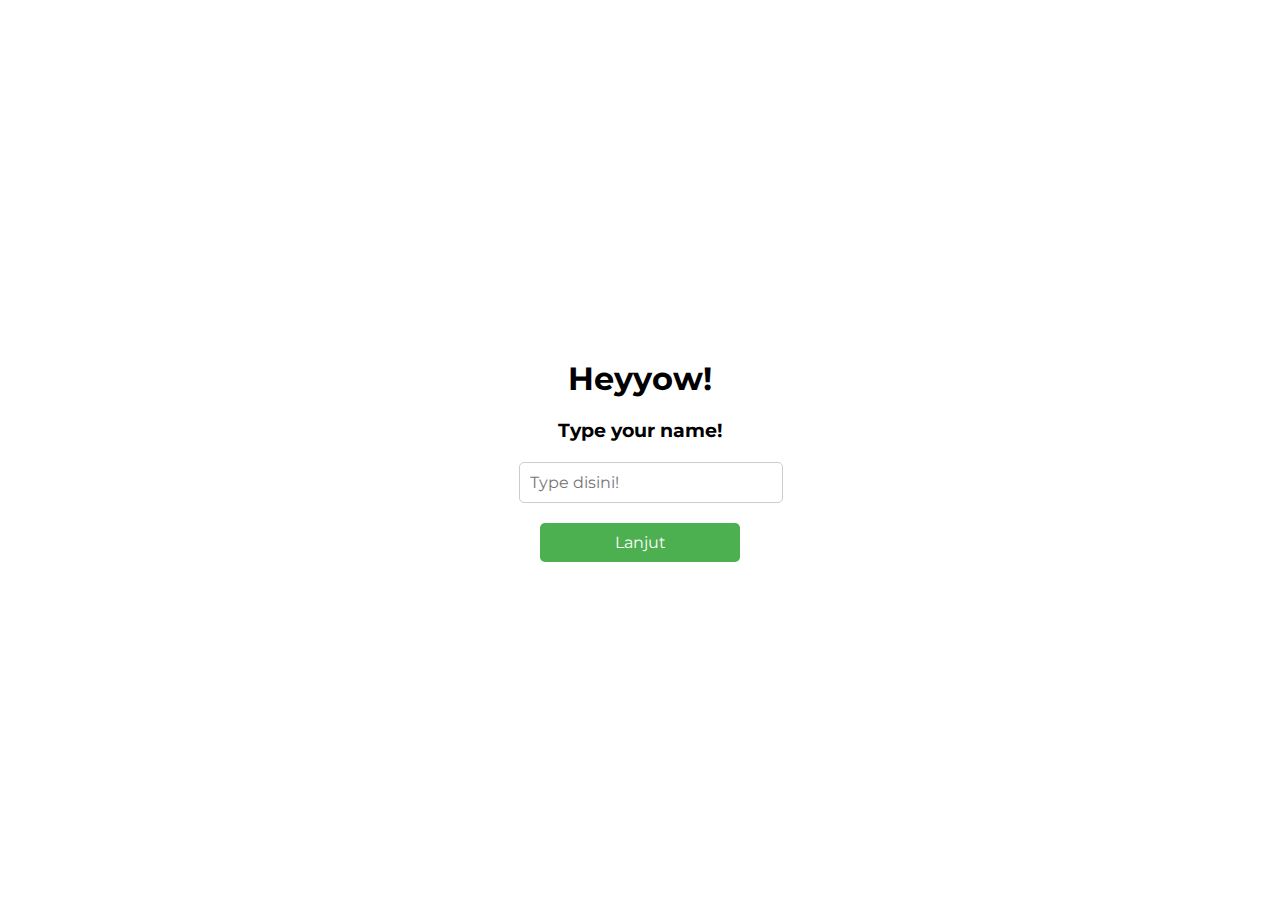
<file: index.html>
<!DOCTYPE html>
<html lang="en">
<head>
    <meta charset="UTF-8">
    <meta name="viewport" content="width=device-width, initial-scale=1.0">
    <title>withLan</title>
    
    <link rel="stylesheet" href="https://fonts.googleapis.com/css2?family=Montserrat:wght@400;700&display=swap">

    <style>
        body {
            font-family: 'Montserrat', sans-serif;
            display: flex;
            justify-content: center;
            align-items: center;
            height: 100vh;
            margin: 0;
            box-sizing: border-box;
        }

        .container {
            text-align: center;
            padding: 20px;
            box-sizing: border-box;
        }

        h1, h6 {
            font-family: 'Montserrat', sans-serif;
        }

        .input-field {
            margin: 20px 0;
        }

        input[type="text"], input[type="password"] {
            padding: 10px;
            width: 100%;
            max-width: 300px;
            font-size: 16px;
            border-radius: 5px;
            border: 1px solid #ccc;
            font-family: 'Montserrat', sans-serif;
        }

        .button-group {
            display: flex;
            flex-wrap: wrap;
            gap: 20px;
            justify-content: center;
        }

        .column {
            display: flex;
            flex-direction: column;
            gap: 20px;
        }

        button {
            padding: 10px 20px;
            font-size: 16px;
            border-radius: 5px;
            border: none;
            background-color: #4CAF50;
            color: white;
            cursor: pointer;
            font-family: 'Montserrat', sans-serif;
            width: 200px;
            text-align: center;
        }

        button:hover {
            background-color: #45a049;
        }

        .small-button {
            padding: 5px 10px;
            font-size: 12px;
            background-color: #4CAF50;
            font-family: 'Montserrat', sans-serif;
        }

        .spaced-buttons {
            display: flex;
            flex-direction: column;
            gap: 20px; /* Jarak antara tombol-tombol */
            align-items: center;
        }

        @media (max-width: 600px) {
            .button-group {
                display: grid;
                grid-template-columns: 1fr 1fr;
                grid-template-rows: auto;
                gap: 20px;
                justify-items: center;
                align-items: center;
                grid-template-areas: 
                    "birthday flowers"
                    "firework sea"
                    "cloud moon";
            }

            .birthday {
                grid-area: birthday;
            }

            .flowers {
                grid-area: flowers;
            }

            .cloud {
                grid-area: cloud;
            }

            .firework {
                grid-area: firework;
            }
            
            .sea {
                grid-area: sea;
            }

            .moon {
                grid-area: moon;
            }

            button {
                width: 100%;
                max-width: none;
            }
            @media (max-width: 600px) {
                .button-grid {
                    grid-template-columns: 1fr;
                    grid-template-rows: auto auto auto auto auto auto;
                    grid-template-areas: 
                        "birthday"
                        "flowers"
                        "cloud"
                        "firework"
                        "sea"
                        "moon";
                }
            }
        }
    </style>
</head>
<body>

<!-- Halaman 1 (Ditampilkan pertama kali) -->
<div id="page1" class="container">
    <h1>Heyyow!</h1>
    <h3>Type your name!</h3>
    <div class="input-field">
        <input type="text" id="nameInput" placeholder="Type disini!">
    </div>
    <button onclick="goToPage2()">Lanjut</button>
</div>

<!-- Halaman 2 -->
<div id="page2" class="container" style="display: none;">
    <h1 id="userNameDisplay"></h1>
    <div class="input-field">
        <input type="password" id="passwordInput" placeholder="Passwordnya dulu!!!">
    </div>
    <div class="button-group">
        <button class="small-button" onclick="goToForgotPassword()">Lupa Password?</button>
        <button onclick="validatePassword()">Lanjut</button>
    </div>
</div>

<!-- Halaman 3 -->
<div id="page3" class="container" style="display: none;">
    <h1>Yoooo, I have something for You!!</h1>
    <h3>Just choose💋</h3>
    <div class="button-group">
        <button class="birthday" onclick="goToBirthdayPage()">Birthday🎂</button>
        <button class="flowers" onclick="goToPageSurprise()">Flowers💐</button>
        <button class="cloud" onclick="goToPageCloud()">Cloud☁️</button>
        <button class="firework" onclick="goToPageFirework()">Firework🎆</button>
        <button class="sea" onclick="goToPageSea()">Sea🌊</button>
        <button class="moon" onclick="goToPageMoon()">Moon🌕</button>
    </div>
</div>

<!-- Halaman 4 (Lupa Password) -->
<div id="forgotPasswordPage" class="container" style="display: none;">
    <h1>Hah???? lupa? gatau kali? minta gih🤭</h1>
    <button onclick="backToPage2()">Kembali</button>
</div>

<!-- Halaman 5 (Ulang Tahun - Masukkan Kata Sandi) -->
<div id="birthdayPage" class="container" style="display: none;">
    <h1>your birthday?</h1>
    <div class="input-field">
        <input type="password" id="birthdayPasswordInput" placeholder="Klo iya, type codenya!">
    </div>
    <div class="spaced-buttons">
        <button onclick="validateBirthdayPassword()">Lanjut</button>
        <button onclick="backToPage3()">Kembali</button>
    </div>
</div>

<script>
    function goToPage2() {
        const name = document.getElementById('nameInput').value;
        if (name) {
            document.getElementById('userNameDisplay').innerText = "Hiii, " + name + "!";
            document.getElementById('page1').style.display = 'none';
            document.getElementById('page2').style.display = 'block';
        } else {
            alert('Kamu belum kasih tau namamu, kasih tau dulu, baru bisa lanjut!');
        }
    }

    function validatePassword() {
        const password = document.getElementById('passwordInput').value;
        if (password === '28062005') {
            document.getElementById('page2').style.display = 'none';
            document.getElementById('page3').style.display = 'block';
        } else {
            alert('Passwordnya salah, coba lagi! ');
        }
    }

    function goToForgotPassword() {
        document.getElementById('page2').style.display = 'none';
        document.getElementById('forgotPasswordPage').style.display = 'block';
    }

    function backToPage2() {
        document.getElementById('forgotPasswordPage').style.display = 'none';
        document.getElementById('page2').style.display = 'block';
    }

    function goToBirthdayPage() {
        document.getElementById('page3').style.display = 'none';
        document.getElementById('birthdayPage').style.display = 'block';
    }

    function validateBirthdayPassword() {
        const birthdayPassword = document.getElementById('birthdayPasswordInput').value;
        if (birthdayPassword === '24128523') {
            alert('Yaelah, trus kenapa klo you birthday? peduli apa guweh!');
        } else {
            alert('Codenya salah!!!!');
        }
    }

    function backToPage3() {
        document.getElementById('birthdayPage').style.display = 'none';
        document.getElementById('page3').style.display = 'block';
    }

    function goToPageSurprise() {
        window.location.href = 'flower.html';
    }

    function goToPageCloud() {
        window.location.href = 'index2.html';
    }

    function goToPageFirework() {
        window.location.href = 'index4.html';
    }

    function goToPageSea() {
        window.location.href = 'index5.html';
    }

    function goToPageMoon() {
        window.location.href = 'index3.html';
    }
    
</script>

</body>
</html>
</file>
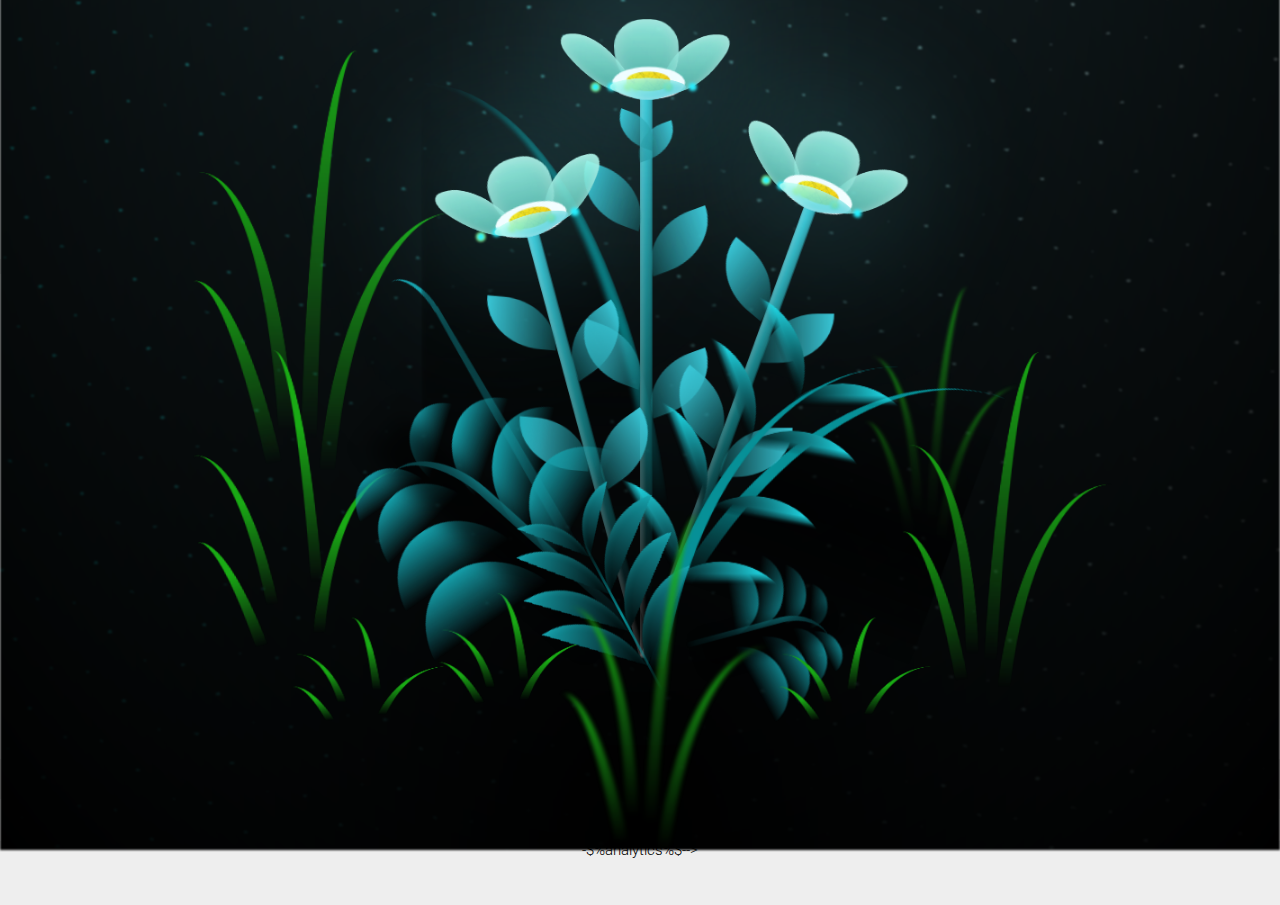
<file: flower.html>
<!DOCTYPE html>
<html lang="en">

<head>
    <meta charset="utf-8">
    <meta name="viewport" content="width=device-width, initial-scale=1">
    <meta name="author" content="CodePel">
    <title>withLan</title>
    <link rel="stylesheet" href="./css/style.css">
    <link rel="stylesheet" href="./css/demo.css">

</head>

<body>
    <header class="cd__intro">
        <h1> Blossoming Flowers </h1>
        <p> Blossoming Flowers at Magical Night </p>
        <div class="cd__action">
            <a href="https://www.codepel.com/vanilla-javascript/javascript-flower-animation" title="Back to download and tutorial page" class="cd__btn back">Back to Tutorial</a>
        </div>
    </header>
    <main class="cd__main">

        <body class="not-loaded">
            <div class="night"></div>
            <div class="flowers">
                <div class="flower flower--1">
                    <div class="flower__leafs flower__leafs--1">
                        <div class="flower__leaf flower__leaf--1"></div>
                        <div class="flower__leaf flower__leaf--2"></div>
                        <div class="flower__leaf flower__leaf--3"></div>
                        <div class="flower__leaf flower__leaf--4"></div>
                        <div class="flower__white-circle"></div>

                        <div class="flower__light flower__light--1"></div>
                        <div class="flower__light flower__light--2"></div>
                        <div class="flower__light flower__light--3"></div>
                        <div class="flower__light flower__light--4"></div>
                        <div class="flower__light flower__light--5"></div>
                        <div class="flower__light flower__light--6"></div>
                        <div class="flower__light flower__light--7"></div>
                        <div class="flower__light flower__light--8"></div>

                    </div>
                    <div class="flower__line">
                        <div class="flower__line__leaf flower__line__leaf--1"></div>
                        <div class="flower__line__leaf flower__line__leaf--2"></div>
                        <div class="flower__line__leaf flower__line__leaf--3"></div>
                        <div class="flower__line__leaf flower__line__leaf--4"></div>
                        <div class="flower__line__leaf flower__line__leaf--5"></div>
                        <div class="flower__line__leaf flower__line__leaf--6"></div>
                    </div>
                </div>

                <div class="flower flower--2">
                    <div class="flower__leafs flower__leafs--2">
                        <div class="flower__leaf flower__leaf--1"></div>
                        <div class="flower__leaf flower__leaf--2"></div>
                        <div class="flower__leaf flower__leaf--3"></div>
                        <div class="flower__leaf flower__leaf--4"></div>
                        <div class="flower__white-circle"></div>

                        <div class="flower__light flower__light--1"></div>
                        <div class="flower__light flower__light--2"></div>
                        <div class="flower__light flower__light--3"></div>
                        <div class="flower__light flower__light--4"></div>
                        <div class="flower__light flower__light--5"></div>
                        <div class="flower__light flower__light--6"></div>
                        <div class="flower__light flower__light--7"></div>
                        <div class="flower__light flower__light--8"></div>

                    </div>
                    <div class="flower__line">
                        <div class="flower__line__leaf flower__line__leaf--1"></div>
                        <div class="flower__line__leaf flower__line__leaf--2"></div>
                        <div class="flower__line__leaf flower__line__leaf--3"></div>
                        <div class="flower__line__leaf flower__line__leaf--4"></div>
                    </div>
                </div>

                <div class="flower flower--3">
                    <div class="flower__leafs flower__leafs--3">
                        <div class="flower__leaf flower__leaf--1"></div>
                        <div class="flower__leaf flower__leaf--2"></div>
                        <div class="flower__leaf flower__leaf--3"></div>
                        <div class="flower__leaf flower__leaf--4"></div>
                        <div class="flower__white-circle"></div>

                        <div class="flower__light flower__light--1"></div>
                        <div class="flower__light flower__light--2"></div>
                        <div class="flower__light flower__light--3"></div>
                        <div class="flower__light flower__light--4"></div>
                        <div class="flower__light flower__light--5"></div>
                        <div class="flower__light flower__light--6"></div>
                        <div class="flower__light flower__light--7"></div>
                        <div class="flower__light flower__light--8"></div>

                    </div>
                    <div class="flower__line">
                        <div class="flower__line__leaf flower__line__leaf--1"></div>
                        <div class="flower__line__leaf flower__line__leaf--2"></div>
                        <div class="flower__line__leaf flower__line__leaf--3"></div>
                        <div class="flower__line__leaf flower__line__leaf--4"></div>
                    </div>
                </div>

                <div class="grow-ans" style="--d:1.2s">
                    <div class="flower__g-long">
                        <div class="flower__g-long__top"></div>
                        <div class="flower__g-long__bottom"></div>
                    </div>
                </div>

                <div class="growing-grass">
                    <div class="flower__grass flower__grass--1">
                        <div class="flower__grass--top"></div>
                        <div class="flower__grass--bottom"></div>
                        <div class="flower__grass__leaf flower__grass__leaf--1"></div>
                        <div class="flower__grass__leaf flower__grass__leaf--2"></div>
                        <div class="flower__grass__leaf flower__grass__leaf--3"></div>
                        <div class="flower__grass__leaf flower__grass__leaf--4"></div>
                        <div class="flower__grass__leaf flower__grass__leaf--5"></div>
                        <div class="flower__grass__leaf flower__grass__leaf--6"></div>
                        <div class="flower__grass__leaf flower__grass__leaf--7"></div>
                        <div class="flower__grass__leaf flower__grass__leaf--8"></div>
                        <div class="flower__grass__overlay"></div>
                    </div>
                </div>

                <div class="growing-grass">
                    <div class="flower__grass flower__grass--2">
                        <div class="flower__grass--top"></div>
                        <div class="flower__grass--bottom"></div>
                        <div class="flower__grass__leaf flower__grass__leaf--1"></div>
                        <div class="flower__grass__leaf flower__grass__leaf--2"></div>
                        <div class="flower__grass__leaf flower__grass__leaf--3"></div>
                        <div class="flower__grass__leaf flower__grass__leaf--4"></div>
                        <div class="flower__grass__leaf flower__grass__leaf--5"></div>
                        <div class="flower__grass__leaf flower__grass__leaf--6"></div>
                        <div class="flower__grass__leaf flower__grass__leaf--7"></div>
                        <div class="flower__grass__leaf flower__grass__leaf--8"></div>
                        <div class="flower__grass__overlay"></div>
                    </div>
                </div>

                <div class="grow-ans" style="--d:2.4s">
                    <div class="flower__g-right flower__g-right--1">
                        <div class="leaf"></div>
                    </div>
                </div>

                <div class="grow-ans" style="--d:2.8s">
                    <div class="flower__g-right flower__g-right--2">
                        <div class="leaf"></div>
                    </div>
                </div>

                <div class="grow-ans" style="--d:2.8s">
                    <div class="flower__g-front">
                        <div class="flower__g-front__leaf-wrapper flower__g-front__leaf-wrapper--1">
                            <div class="flower__g-front__leaf"></div>
                        </div>
                        <div class="flower__g-front__leaf-wrapper flower__g-front__leaf-wrapper--2">
                            <div class="flower__g-front__leaf"></div>
                        </div>
                        <div class="flower__g-front__leaf-wrapper flower__g-front__leaf-wrapper--3">
                            <div class="flower__g-front__leaf"></div>
                        </div>
                        <div class="flower__g-front__leaf-wrapper flower__g-front__leaf-wrapper--4">
                            <div class="flower__g-front__leaf"></div>
                        </div>
                        <div class="flower__g-front__leaf-wrapper flower__g-front__leaf-wrapper--5">
                            <div class="flower__g-front__leaf"></div>
                        </div>
                        <div class="flower__g-front__leaf-wrapper flower__g-front__leaf-wrapper--6">
                            <div class="flower__g-front__leaf"></div>
                        </div>
                        <div class="flower__g-front__leaf-wrapper flower__g-front__leaf-wrapper--7">
                            <div class="flower__g-front__leaf"></div>
                        </div>
                        <div class="flower__g-front__leaf-wrapper flower__g-front__leaf-wrapper--8">
                            <div class="flower__g-front__leaf"></div>
                        </div>
                        <div class="flower__g-front__line"></div>
                    </div>
                </div>

                <div class="grow-ans" style="--d:3.2s">
                    <div class="flower__g-fr">
                        <div class="leaf"></div>
                        <div class="flower__g-fr__leaf flower__g-fr__leaf--1"></div>
                        <div class="flower__g-fr__leaf flower__g-fr__leaf--2"></div>
                        <div class="flower__g-fr__leaf flower__g-fr__leaf--3"></div>
                        <div class="flower__g-fr__leaf flower__g-fr__leaf--4"></div>
                        <div class="flower__g-fr__leaf flower__g-fr__leaf--5"></div>
                        <div class="flower__g-fr__leaf flower__g-fr__leaf--6"></div>
                        <div class="flower__g-fr__leaf flower__g-fr__leaf--7"></div>
                        <div class="flower__g-fr__leaf flower__g-fr__leaf--8"></div>
                    </div>
                </div>

                <div class="long-g long-g--0">
                    <div class="grow-ans" style="--d:3s">
                        <div class="leaf leaf--0"></div>
                    </div>
                    <div class="grow-ans" style="--d:2.2s">
                        <div class="leaf leaf--1"></div>
                    </div>
                    <div class="grow-ans" style="--d:3.4s">
                        <div class="leaf leaf--2"></div>
                    </div>
                    <div class="grow-ans" style="--d:3.6s">
                        <div class="leaf leaf--3"></div>
                    </div>
                </div>

                <div class="long-g long-g--1">
                    <div class="grow-ans" style="--d:3.6s">
                        <div class="leaf leaf--0"></div>
                    </div>
                    <div class="grow-ans" style="--d:3.8s">
                        <div class="leaf leaf--1"></div>
                    </div>
                    <div class="grow-ans" style="--d:4s">
                        <div class="leaf leaf--2"></div>
                    </div>
                    <div class="grow-ans" style="--d:4.2s">
                        <div class="leaf leaf--3"></div>
                    </div>
                </div>

                <div class="long-g long-g--2">
                    <div class="grow-ans" style="--d:4s">
                        <div class="leaf leaf--0"></div>
                    </div>
                    <div class="grow-ans" style="--d:4.2s">
                        <div class="leaf leaf--1"></div>
                    </div>
                    <div class="grow-ans" style="--d:4.4s">
                        <div class="leaf leaf--2"></div>
                    </div>
                    <div class="grow-ans" style="--d:4.6s">
                        <div class="leaf leaf--3"></div>
                    </div>
                </div>

                <div class="long-g long-g--3">
                    <div class="grow-ans" style="--d:4s">
                        <div class="leaf leaf--0"></div>
                    </div>
                    <div class="grow-ans" style="--d:4.2s">
                        <div class="leaf leaf--1"></div>
                    </div>
                    <div class="grow-ans" style="--d:3s">
                        <div class="leaf leaf--2"></div>
                    </div>
                    <div class="grow-ans" style="--d:3.6s">
                        <div class="leaf leaf--3"></div>
                    </div>
                </div>

                <div class="long-g long-g--4">
                    <div class="grow-ans" style="--d:4s">
                        <div class="leaf leaf--0"></div>
                    </div>
                    <div class="grow-ans" style="--d:4.2s">
                        <div class="leaf leaf--1"></div>
                    </div>
                    <div class="grow-ans" style="--d:3s">
                        <div class="leaf leaf--2"></div>
                    </div>
                    <div class="grow-ans" style="--d:3.6s">
                        <div class="leaf leaf--3"></div>
                    </div>
                </div>

                <div class="long-g long-g--5">
                    <div class="grow-ans" style="--d:4s">
                        <div class="leaf leaf--0"></div>
                    </div>
                    <div class="grow-ans" style="--d:4.2s">
                        <div class="leaf leaf--1"></div>
                    </div>
                    <div class="grow-ans" style="--d:3s">
                        <div class="leaf leaf--2"></div>
                    </div>
                    <div class="grow-ans" style="--d:3.6s">
                        <div class="leaf leaf--3"></div>
                    </div>
                </div>

                <div class="long-g long-g--6">
                    <div class="grow-ans" style="--d:4.2s">
                        <div class="leaf leaf--0"></div>
                    </div>
                    <div class="grow-ans" style="--d:4.4s">
                        <div class="leaf leaf--1"></div>
                    </div>
                    <div class="grow-ans" style="--d:4.6s">
                        <div class="leaf leaf--2"></div>
                    </div>
                    <div class="grow-ans" style="--d:4.8s">
                        <div class="leaf leaf--3"></div>
                    </div>
                </div>

                <div class="long-g long-g--7">
                    <div class="grow-ans" style="--d:3s">
                        <div class="leaf leaf--0"></div>
                    </div>
                    <div class="grow-ans" style="--d:3.2s">
                        <div class="leaf leaf--1"></div>
                    </div>
                    <div class="grow-ans" style="--d:3.5s">
                        <div class="leaf leaf--2"></div>
                    </div>
                    <div class="grow-ans" style="--d:3.6s">
                        <div class="leaf leaf--3"></div>
                    </div>
                </div>
            </div>
        </body>
        <!-- END EDMO HTML (Happy Coding!)-->
    </main>
    <footer class="cd__credit">Author: Md Usman Ansari - Distributed By: <a title="Free web design code & scripts" href="https://www.codepel.com?source=demo-page" target="_blank">CodePel</a></footer>

    <!-- Script JS -->
    <script src="./js/script.js"></script>
    <!--$%analytics%$-->
</body>

</html>-$%analytics%$-->
</body>

</html>
</file>
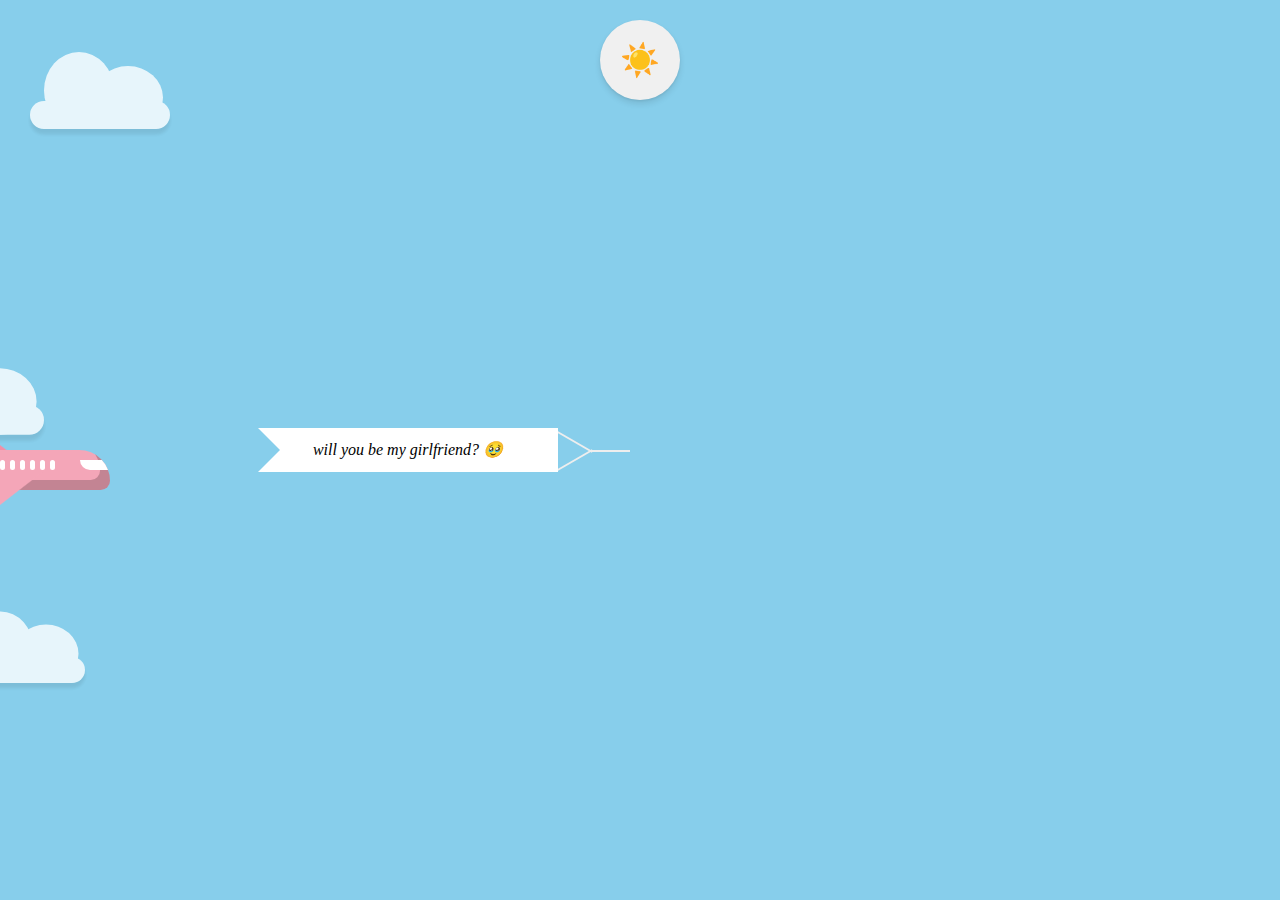
<file: index2.html>
<!DOCTYPE html>
<html lang="en">

<head>
    <meta charset="UTF-8">
    <meta name="viewport" content="width=device-width, initial-scale=1.0">
    <title>withLan</title>
    <link rel="stylesheet" href="./css/style2.css">
</head>

<body>
    <div class="airplaneAnimation">
        <div class="plane">
            <div class="main"></div>
            <div class="wingOne"></div>
            <div class="wingTwo"></div>
        </div>
        <div class="clouds">
            <div class="cloud cloudOne"></div>
            <div class="cloud cloudTwo"></div>
            <div class="cloud cloudThree"></div>
            <div class="cloud cloudFour"></div>
            <div class="cloud cloudFive"></div>
            <div class="cloud cloudSix"></div>
            <div class="cloud cloudSeven"></div>
            <div class="cloud cloudEight"></div>
            <div class="cloud cloudNine"></div>
        </div>
        <div class="banner-container">
            <i class="rope"></i>
            <i class="banner">
         will you be my girlfriend? 🥹
        <i class="triangle"></i>
            </i>
        </div>
    </div>

    <button id="themeToggle" class="theme-toggle">
    <span class="icon sun">☀️</span>
    <span class="icon moon">🌙</span>
  </button>

    <script src="./js/script2.js"></script>
</body>

</html>
</file>
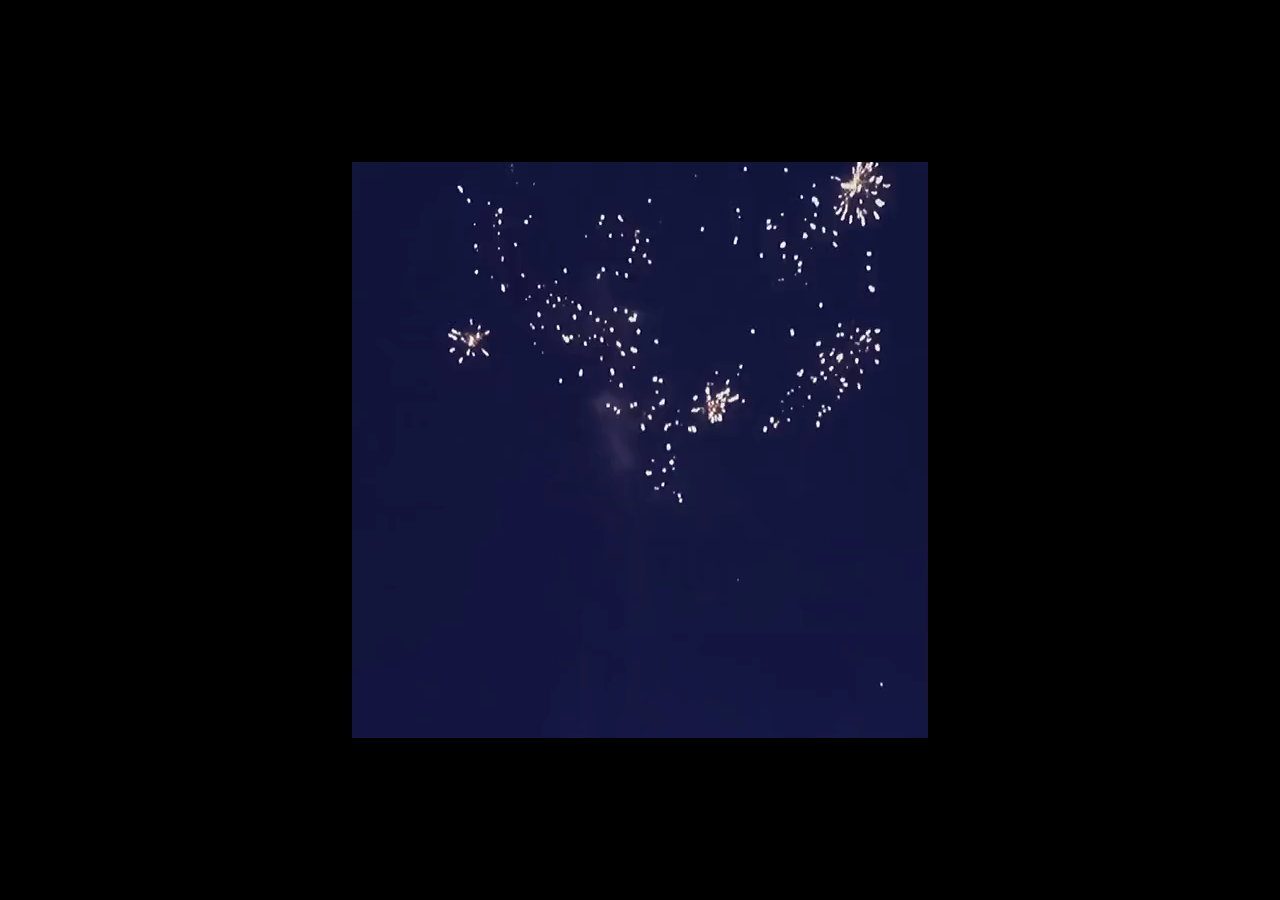
<file: index4.html>
<!DOCTYPE html>
<html lang="id">
<head>
    <meta charset="UTF-8">
    <meta name="viewport" content="width=device-width, initial-scale=1.0">
    <title>withLan</title>
    <style>
        body {
            margin: 0;
            padding: 0;
            background-color: black;
            display: flex;
            justify-content: center;
            align-items: center;
            height: 100vh;
        }
        video {
            max-width: 100%;
            max-height: 100%;
        }
    </style>
</head>
<body>
    <video src="assets/Firework1.mp4" autoplay playsinline loop>
        Browser Anda tidak mendukung tag video.
    </video>
</body>
</html>
</file>
<file: css/style.css>
*,
*::after,
*::before {
  padding: 0;
  margin: 0;
  box-sizing: border-box;
}

:root {
  --dark-color: #000;
}

body {
  display: flex;
  align-items: flex-end;
  justify-content: center;
  min-height: 100vh;
  background-color: var(--dark-color);
  overflow: hidden;
  perspective: 100px;
}

.night {
  position: fixed;
  left: 50%;
  bottom: 50px;
  transform: translateX(-50%);
  width: 100%;
  height: 100%;
  filter: blur(0.1vmin);
  background-image: radial-gradient(ellipse at top, transparent 0%, var(--dark-color)), radial-gradient(ellipse at bottom, var(--dark-color), rgba(145, 233, 255, 0.2)), repeating-linear-gradient(220deg, black 0px, black 19px, transparent 19px, transparent 22px), repeating-linear-gradient(189deg, black 0px, black 19px, transparent 19px, transparent 22px), repeating-linear-gradient(148deg, black 0px, black 19px, transparent 19px, transparent 22px), linear-gradient(90deg, #00fffa, #f0f0f0);
}
.flowers {
  position: relative;
  transform: scale(0.9);
margin-top: 445px;
}

.flower {
  position: absolute;
  bottom: 10vmin;
  transform-origin: bottom center;
  z-index: 10;
  --fl-speed: 0.8s;
}
.flower--1 {
  animation: moving-flower-1 4s linear infinite;
}
.flower--1 .flower__line {
  height: 70vmin;
  animation-delay: 0.3s;
}
.flower--1 .flower__line__leaf--1 {
  animation: blooming-leaf-right var(--fl-speed) 1.6s backwards;
}
.flower--1 .flower__line__leaf--2 {
  animation: blooming-leaf-right var(--fl-speed) 1.4s backwards;
}
.flower--1 .flower__line__leaf--3 {
  animation: blooming-leaf-left var(--fl-speed) 1.2s backwards;
}
.flower--1 .flower__line__leaf--4 {
  animation: blooming-leaf-left var(--fl-speed) 1s backwards;
}
.flower--1 .flower__line__leaf--5 {
  animation: blooming-leaf-right var(--fl-speed) 1.8s backwards;
}
.flower--1 .flower__line__leaf--6 {
  animation: blooming-leaf-left var(--fl-speed) 2s backwards;
}
.flower--2 {
  left: 50%;
  transform: rotate(20deg);
  animation: moving-flower-2 4s linear infinite;
}
.flower--2 .flower__line {
  height: 60vmin;
  animation-delay: 0.6s;
}
.flower--2 .flower__line__leaf--1 {
  animation: blooming-leaf-right var(--fl-speed) 1.9s backwards;
}
.flower--2 .flower__line__leaf--2 {
  animation: blooming-leaf-right var(--fl-speed) 1.7s backwards;
}
.flower--2 .flower__line__leaf--3 {
  animation: blooming-leaf-left var(--fl-speed) 1.5s backwards;
}
.flower--2 .flower__line__leaf--4 {
  animation: blooming-leaf-left var(--fl-speed) 1.3s backwards;
}
.flower--3 {
  left: 50%;
  transform: rotate(-15deg);
  animation: moving-flower-3 4s linear infinite;
}
.flower--3 .flower__line {
  animation-delay: 0.9s;
}
.flower--3 .flower__line__leaf--1 {
  animation: blooming-leaf-right var(--fl-speed) 2.5s backwards;
}
.flower--3 .flower__line__leaf--2 {
  animation: blooming-leaf-right var(--fl-speed) 2.3s backwards;
}
.flower--3 .flower__line__leaf--3 {
  animation: blooming-leaf-left var(--fl-speed) 2.1s backwards;
}
.flower--3 .flower__line__leaf--4 {
  animation: blooming-leaf-left var(--fl-speed) 1.9s backwards;
}
.flower__leafs {
  position: relative;
  animation: blooming-flower 2s backwards;
}
.flower__leafs--1 {
  animation-delay: 1.1s;
}
.flower__leafs--2 {
  animation-delay: 1.4s;
}
.flower__leafs--3 {
  animation-delay: 1.7s;
}
.flower__leafs::after {
  content: "";
  position: absolute;
  left: 0;
  top: 0;
  transform: translate(-50%, -100%);
  width: 8vmin;
  height: 8vmin;
  background-color: #6bf0ff;
  filter: blur(10vmin);
}
.flower__leaf {
  position: absolute;
  bottom: 0;
  left: 50%;
  width: 8vmin;
  height: 11vmin;
  border-radius: 51% 49% 47% 53%/44% 45% 55% 69%;
  background-color: #a7ffee;
  background-image: linear-gradient(to top, #54b8aa, #a7ffee);
  transform-origin: bottom center;
  opacity: 0.9;
  box-shadow: inset 0 0 2vmin rgba(255, 255, 255, 0.5);
}
.flower__leaf--1 {
  transform: translate(-10%, 1%) rotateY(40deg) rotateX(-50deg);
}
.flower__leaf--2 {
  transform: translate(-50%, -4%) rotateX(40deg);
}
.flower__leaf--3 {
  transform: translate(-90%, 0%) rotateY(45deg) rotateX(50deg);
}
.flower__leaf--4 {
  width: 8vmin;
  height: 8vmin;
  transform-origin: bottom left;
  border-radius: 4vmin 10vmin 4vmin 4vmin;
  transform: translate(0%, 18%) rotateX(70deg) rotate(-43deg);
  background-image: linear-gradient(to top, #39c6d6, #a7ffee);
  z-index: 1;
  opacity: 0.8;
}
.flower__white-circle {
  position: absolute;
  left: -3.5vmin;
  top: -3vmin;
  width: 9vmin;
  height: 4vmin;
  border-radius: 50%;
  background-color: #fff;
}
.flower__white-circle::after {
  content: "";
  position: absolute;
  left: 50%;
  top: 45%;
  transform: translate(-50%, -50%);
  width: 60%;
  height: 60%;
  border-radius: inherit;
  background-image: repeating-linear-gradient(135deg, rgba(0, 0, 0, 0.03) 0px, rgba(0, 0, 0, 0.03) 1px, transparent 1px, transparent 12px), repeating-linear-gradient(45deg, rgba(0, 0, 0, 0.03) 0px, rgba(0, 0, 0, 0.03) 1px, transparent 1px, transparent 12px), repeating-linear-gradient(67.5deg, rgba(0, 0, 0, 0.03) 0px, rgba(0, 0, 0, 0.03) 1px, transparent 1px, transparent 12px), repeating-linear-gradient(135deg, rgba(0, 0, 0, 0.03) 0px, rgba(0, 0, 0, 0.03) 1px, transparent 1px, transparent 12px), repeating-linear-gradient(45deg, rgba(0, 0, 0, 0.03) 0px, rgba(0, 0, 0, 0.03) 1px, transparent 1px, transparent 12px), repeating-linear-gradient(112.5deg, rgba(0, 0, 0, 0.03) 0px, rgba(0, 0, 0, 0.03) 1px, transparent 1px, transparent 12px), repeating-linear-gradient(112.5deg, rgba(0, 0, 0, 0.03) 0px, rgba(0, 0, 0, 0.03) 1px, transparent 1px, transparent 12px), repeating-linear-gradient(45deg, rgba(0, 0, 0, 0.03) 0px, rgba(0, 0, 0, 0.03) 1px, transparent 1px, transparent 12px), repeating-linear-gradient(22.5deg, rgba(0, 0, 0, 0.03) 0px, rgba(0, 0, 0, 0.03) 1px, transparent 1px, transparent 12px), repeating-linear-gradient(45deg, rgba(0, 0, 0, 0.03) 0px, rgba(0, 0, 0, 0.03) 1px, transparent 1px, transparent 12px), repeating-linear-gradient(22.5deg, rgba(0, 0, 0, 0.03) 0px, rgba(0, 0, 0, 0.03) 1px, transparent 1px, transparent 12px), repeating-linear-gradient(135deg, rgba(0, 0, 0, 0.03) 0px, rgba(0, 0, 0, 0.03) 1px, transparent 1px, transparent 12px), repeating-linear-gradient(157.5deg, rgba(0, 0, 0, 0.03) 0px, rgba(0, 0, 0, 0.03) 1px, transparent 1px, transparent 12px), repeating-linear-gradient(67.5deg, rgba(0, 0, 0, 0.03) 0px, rgba(0, 0, 0, 0.03) 1px, transparent 1px, transparent 12px), repeating-linear-gradient(67.5deg, rgba(0, 0, 0, 0.03) 0px, rgba(0, 0, 0, 0.03) 1px, transparent 1px, transparent 12px), linear-gradient(90deg, #ffeb12, #ffce00);
}
.flower__line {
  height: 55vmin;
  width: 1.5vmin;
  background-image: linear-gradient(to left, rgba(0, 0, 0, 0.2), transparent, rgba(255, 255, 255, 0.2)), linear-gradient(to top, transparent 10%, #14757a, #39c6d6);
  box-shadow: inset 0 0 2px rgba(0, 0, 0, 0.5);
  animation: grow-flower-tree 4s backwards;
}
.flower__line__leaf {
  --w: 7vmin;
  --h: calc(var(--w) + 2vmin);
  position: absolute;
  top: 20%;
  left: 90%;
  width: var(--w);
  height: var(--h);
  border-top-right-radius: var(--h);
  border-bottom-left-radius: var(--h);
  background-image: linear-gradient(to top, rgba(20, 117, 122, 0.4), #39c6d6);
}
.flower__line__leaf--1 {
  transform: rotate(70deg) rotateY(30deg);
}
.flower__line__leaf--2 {
  top: 45%;
  transform: rotate(70deg) rotateY(30deg);
}
.flower__line__leaf--3, .flower__line__leaf--4, .flower__line__leaf--6 {
  border-top-right-radius: 0;
  border-bottom-left-radius: 0;
  border-top-left-radius: var(--h);
  border-bottom-right-radius: var(--h);
  left: -460%;
  top: 12%;
  transform: rotate(-70deg) rotateY(30deg);
}
.flower__line__leaf--4 {
  top: 40%;
}
.flower__line__leaf--5 {
  top: 0;
  transform-origin: left;
  transform: rotate(70deg) rotateY(30deg) scale(0.6);
}
.flower__line__leaf--6 {
  top: -2%;
  left: -450%;
  transform-origin: right;
  transform: rotate(-70deg) rotateY(30deg) scale(0.6);
}
.flower__light {
  position: absolute;
  bottom: 0vmin;
  width: 1vmin;
  height: 1vmin;
  background-color: #fffb00;
  border-radius: 50%;
  filter: blur(0.2vmin);
  animation: light-ans 4s linear infinite backwards;
}
.flower__light:nth-child(odd) {
  background-color: #23f0ff;
}
.flower__light--1 {
  left: -2vmin;
  animation-delay: 1s;
}
.flower__light--2 {
  left: 3vmin;
  animation-delay: 0.5s;
}
.flower__light--3 {
  left: -6vmin;
  animation-delay: 0.3s;
}
.flower__light--4 {
  left: 6vmin;
  animation-delay: 0.9s;
}
.flower__light--5 {
  left: -1vmin;
  animation-delay: 1.5s;
}
.flower__light--6 {
  left: -4vmin;
  animation-delay: 3s;
}
.flower__light--7 {
  left: 3vmin;
  animation-delay: 2s;
}
.flower__light--8 {
  left: -6vmin;
  animation-delay: 3.5s;
}
.flower__grass {
  --c: #159faa;
  --line-w: 1.5vmin;
  position: absolute;
  bottom: 12vmin;
  left: -7vmin;
  display: flex;
  flex-direction: column;
  align-items: flex-end;
  z-index: 20;
  transform-origin: bottom center;
  transform: rotate(-48deg) rotateY(40deg);
}
.flower__grass--1 {
  animation: moving-grass 2s linear infinite;
}
.flower__grass--2 {
  left: 2vmin;
  bottom: 10vmin;
  transform: scale(0.5) rotate(75deg) rotateX(10deg) rotateY(-200deg);
  opacity: 0.8;
  z-index: 0;
  animation: moving-grass--2 1.5s linear infinite;
}
.flower__grass--top {
  width: 7vmin;
  height: 10vmin;
  border-top-right-radius: 100%;
  border-right: var(--line-w) solid var(--c);
  transform-origin: bottom center;
  transform: rotate(-2deg);
}
.flower__grass--bottom {
  margin-top: -2px;
  width: var(--line-w);
  height: 25vmin;
  background-image: linear-gradient(to top, transparent, var(--c));
}
.flower__grass__leaf {
  --size: 10vmin;
  position: absolute;
  width: calc(var(--size) * 2.1);
  height: var(--size);
  border-top-left-radius: var(--size);
  border-top-right-radius: var(--size);
  background-image: linear-gradient(to top, transparent, transparent 30%, var(--c));
  z-index: 100;
}
.flower__grass__leaf--1 {
  top: -6%;
  left: 30%;
  --size: 6vmin;
  transform: rotate(-20deg);
  animation: growing-grass-ans--1 2s 2.6s backwards;
}
@keyframes growing-grass-ans--1 {
  0% {
    transform-origin: bottom left;
    transform: rotate(-20deg) scale(0);
  }
}
.flower__grass__leaf--2 {
  top: -5%;
  left: -110%;
  --size: 6vmin;
  transform: rotate(10deg);
  animation: growing-grass-ans--2 2s 2.4s linear backwards;
}
@keyframes growing-grass-ans--2 {
  0% {
    transform-origin: bottom right;
    transform: rotate(10deg) scale(0);
  }
}
.flower__grass__leaf--3 {
  top: 5%;
  left: 60%;
  --size: 8vmin;
  transform: rotate(-18deg) rotateX(-20deg);
  animation: growing-grass-ans--3 2s 2.2s linear backwards;
}
@keyframes growing-grass-ans--3 {
  0% {
    transform-origin: bottom left;
    transform: rotate(-18deg) rotateX(-20deg) scale(0);
  }
}
.flower__grass__leaf--4 {
  top: 6%;
  left: -135%;
  --size: 8vmin;
  transform: rotate(2deg);
  animation: growing-grass-ans--4 2s 2s linear backwards;
}
@keyframes growing-grass-ans--4 {
  0% {
    transform-origin: bottom right;
    transform: rotate(2deg) scale(0);
  }
}
.flower__grass__leaf--5 {
  top: 20%;
  left: 60%;
  --size: 10vmin;
  transform: rotate(-24deg) rotateX(-20deg);
  animation: growing-grass-ans--5 2s 1.8s linear backwards;
}
@keyframes growing-grass-ans--5 {
  0% {
    transform-origin: bottom left;
    transform: rotate(-24deg) rotateX(-20deg) scale(0);
  }
}
.flower__grass__leaf--6 {
  top: 22%;
  left: -180%;
  --size: 10vmin;
  transform: rotate(10deg);
  animation: growing-grass-ans--6 2s 1.6s linear backwards;
}
@keyframes growing-grass-ans--6 {
  0% {
    transform-origin: bottom right;
    transform: rotate(10deg) scale(0);
  }
}
.flower__grass__leaf--7 {
  top: 39%;
  left: 70%;
  --size: 10vmin;
  transform: rotate(-10deg);
  animation: growing-grass-ans--7 2s 1.4s linear backwards;
}
@keyframes growing-grass-ans--7 {
  0% {
    transform-origin: bottom left;
    transform: rotate(-10deg) scale(0);
  }
}
.flower__grass__leaf--8 {
  top: 40%;
  left: -215%;
  --size: 11vmin;
  transform: rotate(10deg);
  animation: growing-grass-ans--8 2s 1.2s linear backwards;
}
@keyframes growing-grass-ans--8 {
  0% {
    transform-origin: bottom right;
    transform: rotate(10deg) scale(0);
  }
}
.flower__grass__overlay {
  position: absolute;
  top: -10%;
  right: 0%;
  width: 100%;
  height: 100%;
  background-color: rgba(0, 0, 0, 0.6);
  filter: blur(1.5vmin);
  z-index: 100;
}
.flower__g-long {
  --w: 2vmin;
  --h: 6vmin;
  --c: #159faa;
  position: absolute;
  bottom: 10vmin;
  left: -3vmin;
  transform-origin: bottom center;
  transform: rotate(-30deg) rotateY(-20deg);
  display: flex;
  flex-direction: column;
  align-items: flex-end;
  animation: flower-g-long-ans 3s linear infinite;
}
@keyframes flower-g-long-ans {
  0%, 100% {
    transform: rotate(-30deg) rotateY(-20deg);
  }
  50% {
    transform: rotate(-32deg) rotateY(-20deg);
  }
}
.flower__g-long__top {
  top: calc(var(--h) * -1);
  width: calc(var(--w) + 1vmin);
  height: var(--h);
  border-top-right-radius: 100%;
  border-right: 0.7vmin solid var(--c);
  transform: translate(-0.7vmin, 1vmin);
}
.flower__g-long__bottom {
  width: var(--w);
  height: 50vmin;
  transform-origin: bottom center;
  background-image: linear-gradient(to top, transparent 30%, var(--c));
  box-shadow: inset 0 0 2px rgba(0, 0, 0, 0.5);
  clip-path: polygon(35% 0, 65% 1%, 100% 100%, 0% 100%);
}
.flower__g-right {
  position: absolute;
  bottom: 6vmin;
  left: -2vmin;
  transform-origin: bottom left;
  transform: rotate(20deg);
}
.flower__g-right .leaf {
  width: 30vmin;
  height: 50vmin;
  border-top-left-radius: 100%;
  border-left: 2vmin solid #079097;
  background-image: linear-gradient(to bottom, transparent, var(--dark-color) 60%);
  -webkit-mask-image: linear-gradient(to top, transparent 30%, #079097 60%);
}
.flower__g-right--1 {
  animation: flower-g-right-ans 2.5s linear infinite;
}
.flower__g-right--2 {
  left: 5vmin;
  transform: rotateY(-180deg);
  animation: flower-g-right-ans--2 3s linear infinite;
}
.flower__g-right--2 .leaf {
  height: 75vmin;
  filter: blur(0.3vmin);
  opacity: 0.8;
}
@keyframes flower-g-right-ans {
  0%, 100% {
    transform: rotate(20deg);
  }
  50% {
    transform: rotate(24deg) rotateX(-20deg);
  }
}
@keyframes flower-g-right-ans--2 {
  0%, 100% {
    transform: rotateY(-180deg) rotate(0deg) rotateX(-20deg);
  }
  50% {
    transform: rotateY(-180deg) rotate(6deg) rotateX(-20deg);
  }
}
.flower__g-front {
  position: absolute;
  bottom: 6vmin;
  left: 2.5vmin;
  z-index: 100;
  transform-origin: bottom center;
  transform: rotate(-28deg) rotateY(30deg) scale(1.04);
  animation: flower__g-front-ans 2s linear infinite;
}
@keyframes flower__g-front-ans {
  0%, 100% {
    transform: rotate(-28deg) rotateY(30deg) scale(1.04);
  }
  50% {
    transform: rotate(-35deg) rotateY(40deg) scale(1.04);
  }
}
.flower__g-front__line {
  width: 0.3vmin;
  height: 20vmin;
  background-image: linear-gradient(to top, transparent, #079097, transparent 100%);
  position: relative;
}
.flower__g-front__leaf-wrapper {
  position: absolute;
  top: 0;
  left: 0;
  transform-origin: bottom left;
  transform: rotate(10deg);
}
.flower__g-front__leaf-wrapper:nth-child(even) {
  left: 0vmin;
  transform: rotateY(-180deg) rotate(5deg);
  animation: flower__g-front__leaf-left-ans 1s ease-in backwards;
}
.flower__g-front__leaf-wrapper:nth-child(odd) {
  animation: flower__g-front__leaf-ans 1s ease-in backwards;
}
.flower__g-front__leaf-wrapper--1 {
  top: -8vmin;
  transform: scale(0.7);
  animation: flower__g-front__leaf-ans 1s 5.5s ease-in backwards !important;
}
.flower__g-front__leaf-wrapper--2 {
  top: -8vmin;
  transform: rotateY(-180deg) scale(0.7) !important;
  animation: flower__g-front__leaf-left-ans-2 1s 4.6s ease-in backwards !important;
}
.flower__g-front__leaf-wrapper--3 {
  top: -3vmin;
  animation: flower__g-front__leaf-ans 1s 4.6s ease-in backwards;
}
.flower__g-front__leaf-wrapper--4 {
  top: -3vmin;
  transform: rotateY(-180deg) scale(0.9) !important;
  animation: flower__g-front__leaf-left-ans-2 1s 4.6s ease-in backwards !important;
}
@keyframes flower__g-front__leaf-left-ans-2 {
  0% {
    transform: rotateY(-180deg) scale(0);
  }
}
.flower__g-front__leaf-wrapper--5, .flower__g-front__leaf-wrapper--6 {
  top: 2vmin;
}
.flower__g-front__leaf-wrapper--7, .flower__g-front__leaf-wrapper--8 {
  top: 6.5vmin;
}
.flower__g-front__leaf-wrapper--2 {
  animation-delay: 5.2s !important;
}
.flower__g-front__leaf-wrapper--3 {
  animation-delay: 4.9s !important;
}
.flower__g-front__leaf-wrapper--5 {
  animation-delay: 4.3s !important;
}
.flower__g-front__leaf-wrapper--6 {
  animation-delay: 4.1s !important;
}
.flower__g-front__leaf-wrapper--7 {
  animation-delay: 3.8s !important;
}
.flower__g-front__leaf-wrapper--8 {
  animation-delay: 3.5s !important;
}
@keyframes flower__g-front__leaf-ans {
  0% {
    transform: rotate(10deg) scale(0);
  }
}
@keyframes flower__g-front__leaf-left-ans {
  0% {
    transform: rotateY(-180deg) rotate(5deg) scale(0);
  }
}
.flower__g-front__leaf {
  width: 10vmin;
  height: 10vmin;
  border-radius: 100% 0% 0% 100%/100% 100% 0% 0%;
  box-shadow: inset 0 2px 1vmin rgba(44, 238, 252, 0.2);
  background-image: linear-gradient(to bottom left, transparent, var(--dark-color)), linear-gradient(to bottom right, #159faa 50%, transparent 50%, transparent);
  -webkit-mask-image: linear-gradient(to bottom right, #159faa 50%, transparent 50%, transparent);
  mask-image: linear-gradient(to bottom right, #159faa 50%, transparent 50%, transparent);
}
.flower__g-fr {
  position: absolute;
  bottom: -4vmin;
  left: vmin;
  transform-origin: bottom left;
  z-index: 10;
  animation: flower__g-fr-ans 2s linear infinite;
}
@keyframes flower__g-fr-ans {
  0%, 100% {
    transform: rotate(2deg);
  }
  50% {
    transform: rotate(4deg);
  }
}
.flower__g-fr .leaf {
  width: 30vmin;
  height: 50vmin;
  border-top-left-radius: 100%;
  border-left: 2vmin solid #079097;
  -webkit-mask-image: linear-gradient(to top, transparent 25%, #079097 50%);
  position: relative;
  z-index: 1;
}
.flower__g-fr__leaf {
  position: absolute;
  top: 0;
  left: 0;
  width: 10vmin;
  height: 10vmin;
  border-radius: 100% 0% 0% 100%/100% 100% 0% 0%;
  box-shadow: inset 0 2px 1vmin rgba(44, 238, 252, 0.2);
  background-image: linear-gradient(to bottom left, transparent, var(--dark-color) 98%), linear-gradient(to bottom right, #23f0ff 45%, transparent 50%, transparent);
  -webkit-mask-image: linear-gradient(135deg, #159faa 40%, transparent 50%, transparent);
}
.flower__g-fr__leaf--1 {
  left: 20vmin;
  transform: rotate(45deg);
  animation: flower__g-fr-leaft-ans-1 0.5s 5.2s linear backwards;
}
@keyframes flower__g-fr-leaft-ans-1 {
  0% {
    transform-origin: left;
    transform: rotate(45deg) scale(0);
  }
}
.flower__g-fr__leaf--2 {
  left: 12vmin;
  top: -7vmin;
  transform: rotate(25deg) rotateY(-180deg);
  animation: flower__g-fr-leaft-ans-6 0.5s 5s linear backwards;
}
.flower__g-fr__leaf--3 {
  left: 15vmin;
  top: 6vmin;
  transform: rotate(55deg);
  animation: flower__g-fr-leaft-ans-5 0.5s 4.8s linear backwards;
}
.flower__g-fr__leaf--4 {
  left: 6vmin;
  top: -2vmin;
  transform: rotate(25deg) rotateY(-180deg);
  animation: flower__g-fr-leaft-ans-6 0.5s 4.6s linear backwards;
}
.flower__g-fr__leaf--5 {
  left: 10vmin;
  top: 14vmin;
  transform: rotate(55deg);
  animation: flower__g-fr-leaft-ans-5 0.5s 4.4s linear backwards;
}
@keyframes flower__g-fr-leaft-ans-5 {
  0% {
    transform-origin: left;
    transform: rotate(55deg) scale(0);
  }
}
.flower__g-fr__leaf--6 {
  left: 0vmin;
  top: 6vmin;
  transform: rotate(25deg) rotateY(-180deg);
  animation: flower__g-fr-leaft-ans-6 0.5s 4.2s linear backwards;
}
@keyframes flower__g-fr-leaft-ans-6 {
  0% {
    transform-origin: right;
    transform: rotate(25deg) rotateY(-180deg) scale(0);
  }
}
.flower__g-fr__leaf--7 {
  left: 5vmin;
  top: 22vmin;
  transform: rotate(45deg);
  animation: flower__g-fr-leaft-ans-7 0.5s 4s linear backwards;
}
@keyframes flower__g-fr-leaft-ans-7 {
  0% {
    transform-origin: left;
    transform: rotate(45deg) scale(0);
  }
}
.flower__g-fr__leaf--8 {
  left: -4vmin;
  top: 15vmin;
  transform: rotate(15deg) rotateY(-180deg);
  animation: flower__g-fr-leaft-ans-8 0.5s 3.8s linear backwards;
}
@keyframes flower__g-fr-leaft-ans-8 {
  0% {
    transform-origin: right;
    transform: rotate(15deg) rotateY(-180deg) scale(0);
  }
}

.long-g {
  position: absolute;
  bottom: 25vmin;
  left: -42vmin;
  transform-origin: bottom left;
}
.long-g--1 {
  bottom: 0vmin;
  transform: scale(0.8) rotate(-5deg);
}
.long-g--1 .leaf {
  -webkit-mask-image: linear-gradient(to top, transparent 40%, #079097 80%) !important;
}
.long-g--1 .leaf--1 {
  --w: 5vmin;
  --h: 60vmin;
  left: -2vmin;
  transform: rotate(3deg) rotateY(-180deg);
}
.long-g--2, .long-g--3 {
  bottom: -3vmin;
  left: -35vmin;
  transform-origin: center;
  transform: scale(0.6) rotateX(60deg);
}
.long-g--2 .leaf, .long-g--3 .leaf {
  -webkit-mask-image: linear-gradient(to top, transparent 50%, #079097 80%) !important;
}
.long-g--2 .leaf--1, .long-g--3 .leaf--1 {
  left: -1vmin;
  transform: rotateY(-180deg);
}
.long-g--3 {
  left: -17vmin;
  bottom: 0vmin;
}
.long-g--3 .leaf {
  -webkit-mask-image: linear-gradient(to top, transparent 40%, #079097 80%) !important;
}
.long-g--4 {
  left: 25vmin;
  bottom: -3vmin;
  transform-origin: center;
  transform: scale(0.6) rotateX(60deg);
}
.long-g--4 .leaf {
  -webkit-mask-image: linear-gradient(to top, transparent 50%, #079097 80%) !important;
}
.long-g--5 {
  left: 42vmin;
  bottom: 0vmin;
  transform: scale(0.8) rotate(2deg);
}
.long-g--6 {
  left: 0vmin;
  bottom: -20vmin;
  z-index: 100;
  filter: blur(0.3vmin);
  transform: scale(0.8) rotate(2deg);
}
.long-g--7 {
  left: 35vmin;
  bottom: 20vmin;
  z-index: -1;
  filter: blur(0.3vmin);
  transform: scale(0.6) rotate(2deg);
  opacity: 0.7;
}
.long-g .leaf {
  --w: 15vmin;
  --h: 40vmin;
  --c: #1aaa15;
  position: absolute;
  bottom: 0;
  width: var(--w);
  height: var(--h);
  border-top-left-radius: 100%;
  border-left: 2vmin solid var(--c);
  -webkit-mask-image: linear-gradient(to top, transparent 20%, var(--dark-color));
  transform-origin: bottom center;
}
.long-g .leaf--0 {
  left: 2vmin;
  animation: leaf-ans-1 4s linear infinite;
}
.long-g .leaf--1 {
  --w: 5vmin;
  --h: 60vmin;
  animation: leaf-ans-1 4s linear infinite;
}
.long-g .leaf--2 {
  --w: 10vmin;
  --h: 40vmin;
  left: -0.5vmin;
  bottom: 5vmin;
  transform-origin: bottom left;
  transform: rotateY(-180deg);
  animation: leaf-ans-2 3s linear infinite;
}
.long-g .leaf--3 {
  --w: 5vmin;
  --h: 30vmin;
  left: -1vmin;
  bottom: 3.2vmin;
  transform-origin: bottom left;
  transform: rotate(-10deg) rotateY(-180deg);
  animation: leaf-ans-3 3s linear infinite;
}

@keyframes leaf-ans-1 {
  0%, 100% {
    transform: rotate(-5deg) scale(1);
  }
  50% {
    transform: rotate(5deg) scale(1.1);
  }
}
@keyframes leaf-ans-2 {
  0%, 100% {
    transform: rotateY(-180deg) rotate(5deg);
  }
  50% {
    transform: rotateY(-180deg) rotate(0deg) scale(1.1);
  }
}
@keyframes leaf-ans-3 {
  0%, 100% {
    transform: rotate(-10deg) rotateY(-180deg);
  }
  50% {
    transform: rotate(-20deg) rotateY(-180deg);
  }
}
.grow-ans {
  animation: grow-ans 2s var(--d) backwards;
}

@keyframes grow-ans {
  0% {
    transform: scale(0);
    opacity: 0;
  }
}
@keyframes light-ans {
  0% {
    opacity: 0;
    transform: translateY(0vmin);
  }
  25% {
    opacity: 1;
    transform: translateY(-5vmin) translateX(-2vmin);
  }
  50% {
    opacity: 1;
    transform: translateY(-15vmin) translateX(2vmin);
    filter: blur(0.2vmin);
  }
  75% {
    transform: translateY(-20vmin) translateX(-2vmin);
    filter: blur(0.2vmin);
  }
  100% {
    transform: translateY(-30vmin);
    opacity: 0;
    filter: blur(1vmin);
  }
}
@keyframes moving-flower-1 {
  0%, 100% {
    transform: rotate(2deg);
  }
  50% {
    transform: rotate(-2deg);
  }
}
@keyframes moving-flower-2 {
  0%, 100% {
    transform: rotate(18deg);
  }
  50% {
    transform: rotate(14deg);
  }
}
@keyframes moving-flower-3 {
  0%, 100% {
    transform: rotate(-18deg);
  }
  50% {
    transform: rotate(-20deg) rotateY(-10deg);
  }
}
@keyframes blooming-leaf-right {
  0% {
    transform-origin: left;
    transform: rotate(70deg) rotateY(30deg) scale(0);
  }
}
@keyframes blooming-leaf-left {
  0% {
    transform-origin: right;
    transform: rotate(-70deg) rotateY(30deg) scale(0);
  }
}
@keyframes grow-flower-tree {
  0% {
    height: 0;
    border-radius: 1vmin;
  }
}
@keyframes blooming-flower {
  0% {
    transform: scale(0);
  }
}
@keyframes moving-grass {
  0%, 100% {
    transform: rotate(-48deg) rotateY(40deg);
  }
  50% {
    transform: rotate(-50deg) rotateY(40deg);
  }
}
@keyframes moving-grass--2 {
  0%, 100% {
    transform: scale(0.5) rotate(75deg) rotateX(10deg) rotateY(-200deg);
  }
  50% {
    transform: scale(0.5) rotate(79deg) rotateX(10deg) rotateY(-200deg);
  }
}
.growing-grass {
  animation: growing-grass-ans 1s 2s backwards;
}

@keyframes growing-grass-ans {
  0% {
    transform: scale(0);
  }
}
.not-loaded * {
  animation-play-state: paused !important;
}
</file>
<file: css/style2.css>
body {
    display: flex;
    justify-content: center;
    align-items: center;
    height: 100vh;
    background-color: #87CEEB;
    /*day color*/
    transition: background-color 0.5s;
    overflow: hidden;
    margin: 0;
}

body.night {
    background-color: #2c3e50;
    /*night color*/
}


/* plane */

.airplaneAnimation {
    position: absolute;
    width: 100%;
    height: 100%;
    display: flex;
    justify-content: center;
    align-items: center;
    left: 0;
    top: 0;
}

.plane {
    position: absolute;
    animation: fly 10s linear infinite;
    left: -110px;
}

@keyframes fly {
    from {
        left: -150px;
    }
    to {
        left: 100%;
    }
}

.main {
    position: absolute;
    width: 220px;
    height: 40px;
    background-color: #f4a6b8;
    border-radius: 0 100px 30px 100px;
    overflow: hidden;
    box-shadow: inset -10px -10px rgba(0, 0, 0, 0.2);
    z-index: 2;
}

.main:before,
.main:after {
    content: "";
    position: absolute;
    background-color: #ffffff;
    top: 10px;
}

.main:before {
    width: 40px;
    height: 10px;
    border-radius: 0 0 0 30px;
    left: 190px;
}

.main:after {
    width: 5px;
    height: 10px;
    border-radius: 20px;
    left: 160px;
    box-shadow: -10px 0 #ffffff, -20px 0 #ffffff, -30px 0 #ffffff, -40px 0 #ffffff, -50px 0 #ffffff, -60px 0 #ffffff, -70px 0 #ffffff, -80px 0 #ffffff, -90px 0 #ffffff, -100px 0 #ffffff, -110px 0 #ffffff, -120px 0 #ffffff;
}

.wingOne {
    position: absolute;
    width: 20px;
    border-right: 20px solid transparent;
    border-left: 20px solid transparent;
    border-top: 80px solid #f4a6b8;
    height: 0;
    top: 15px;
    left: 60px;
    transform: skew(-45deg) rotateX(30deg);
    z-index: 4;
}

.wingTwo {
    position: absolute;
    width: 20px;
    border-right: 20px solid transparent;
    border-left: 20px solid transparent;
    border-bottom: 80px solid #f18fa6;
    height: 0;
    top: -45px;
    left: 60px;
    transform: skew(45deg) rotateX(30deg);
}

.wingTwo:after {
    content: "";
    position: absolute;
    width: 20px;
    border-right: 15px solid transparent;
    border-left: 15px solid transparent;
    border-bottom: 35px solid #f4a6b8;
    height: 0;
    left: -100px;
    top: 29px;
}

.wingOne:after {
    content: "";
    position: absolute;
    width: 20px;
    height: 25px;
    background-color: #f4a6b8;
    top: -105px;
    left: -140px;
    box-shadow: 5px 5px 10px rgba(0, 0, 0, 0.2);
}

.wingTwo:before {
    content: "";
    position: absolute;
    width: 20px;
    height: 25px;
    background-color: #f18fa6;
    left: -80px;
    top: 35px;
    transform: skew(-55deg);
}


/* clouds */

.clouds {
    position: absolute;
    width: 100%;
    height: 100%;
    top: 0;
    left: 0;
    overflow: hidden;
}

@keyframes cloud {
    from {
        left: -150px;
    }
    to {
        left: 100%;
    }
}

.cloud {
    position: absolute;
    width: 200px;
    height: 40px;
    background-color: #fff;
    border-radius: 100px;
    opacity: 0.8;
    box-shadow: 0 8px 5px rgba(0, 0, 0, 0.1);
}

.cloud:before,
.cloud:after {
    content: '';
    position: absolute;
    background-color: #fff;
    border-radius: 70%;
}

.cloud:before {
    width: 100px;
    height: 110px;
    top: -70px;
    left: 20px;
}

.cloud:after {
    width: 100px;
    height: 90px;
    top: -50px;
    right: 10px;
}

.cloudOne {
    top: 95px;
    left: 50;
    transform: scale(0.7);
    animation: cloud 25s linear infinite;
}

.cloudTwo {
    top: 200px;
    left: -200px;
    transform: scale(0.71);
    animation: cloud 18s linear infinite;
}

.cloudThree {
    top: 300px;
    left: -170px;
    transform: scale(0.63);
    animation: cloud 13s linear infinite;
}

.cloudFour {
    top: 250px;
    left: -280px;
    transform: scale(0.68);
    animation: cloud 5.5s linear infinite;
}

.cloudFive {
    top: 50px;
    left: -300px;
    transform: scale(0.8);
    animation: cloud 13s linear infinite;
}

.cloudSix {
    top: 400px;
    left: -130px;
    transform: scale(0.74);
    animation: cloud 13s linear infinite;
}

.cloudSeven {
    top: 550px;
    left: -170px;
    transform: scale(0.6);
    animation: cloud 5s linear infinite;
}

.cloudEight {
    top: 650px;
    left: -80px;
    transform: scale(0.65);
    animation: cloud 8s linear infinite;
}

.cloudNine {
    top: 690px;
    left: -280px;
    transform: scale(0.72);
    animation: cloud 4s linear infinite;
}


/* day-night button */

.theme-toggle {
    position: fixed;
    top: 20px;
    left: 50%;
    transform: translateX(-50%);
    width: 80px;
    height: 80px;
    border-radius: 50%;
    background-color: #f0f0f0;
    border: none;
    cursor: pointer;
    display: flex;
    justify-content: center;
    align-items: center;
    font-size: 32px;
    box-shadow: 0 4px 6px rgba(0, 0, 0, 0.1), 0 1px 3px rgba(0, 0, 0, 0.08);
    transition: all 0.3s ease;
}

.theme-toggle:hover {
    transform: translateX(-50%) scale(1.05);
    box-shadow: 0 7px 14px rgba(0, 0, 0, 0.1), 0 3px 6px rgba(0, 0, 0, 0.08);
}

.theme-toggle .icon {
    position: absolute;
    transition: opacity 0.3s ease, transform 0.3s ease;
}

.theme-toggle .sun {
    opacity: 1;
    transform: rotate(0);
}

.theme-toggle .moon {
    opacity: 0;
    transform: rotate(-90deg);
}

body.night .theme-toggle .sun {
    opacity: 0;
    transform: rotate(90deg);
}

body.night .theme-toggle .moon {
    opacity: 1;
    transform: rotate(0);
}

@import url('https://fonts.googleapis.com/css2?family=Pacifico&display=swap');
.banner-container {
    position: absolute;
    animation: fly 10s linear infinite;
}

.rope {
    content: '';
    width: 40px;
    height: 2px;
    background: #eee;
    position: absolute;
    right: 10px;
    top: 55%;
    &:before {
        content: '';
        width: 40px;
        height: 2px;
        background: #eee;
        position: absolute;
        right: 35px;
        top: -9px;
        transform: rotate(210deg);
        z-index: -5;
    }
    &:after {
        content: '';
        width: 40px;
        height: 2px;
        background: #eee;
        position: absolute;
        right: 35px;
        top: 9px;
        transform: rotate(-210deg);
        z-index: -5;
    }
}

.banner {
    text-align: center;
    line-height: 44px;
    width: 300px;
    height: 44px;
    position: absolute;
    top: -22px;
    left: -382px;
    background: #ffffff;
    z-index: -1;
}

.triangle {
    left: 0px;
    border-bottom: 22px solid transparent;
    border-top: 22px solid transparent;
    border-left: 22px solid;
    width: 0;
    height: 0;
    z-index: 5;
    position: absolute;
    transition: border-left-color 0.5s;
}
</file>
<file: css/demo.css>
@import url('https://fonts.googleapis.com/css?family=Roboto&display=swap');
@import url('https://stackpath.bootstrapcdn.com/font-awesome/4.7.0/css/font-awesome.min.css');
*{ margin: 0; padding: 0;}
*, *::before, *::after {
  margin: 0;
  padding: 0;
  box-sizing: inherit;
}

body{
  min-height: 100vh;
  display: flex;
  justify-content: center;
  flex-wrap: wrap;
  align-content: flex-start;
    
  font-family: 'Roboto', sans-serif;
  font-style: normal;
  font-weight: 300;
  font-smoothing: antialiased;
-webkit-font-smoothing: antialiased;
-moz-osx-font-smoothing: grayscale;
  font-size: 15px;
  background: #eee;
}
.cd__intro{
   padding: 60px 30px;
   margin-bottom: 15px;
        flex-direction: column;

}
.cd__intro,
.cd__credit{
    display: flex;
    width: 100%;
    justify-content: center;
    align-items: center;
    background: #fff;
    color: #333;
    line-height: 1.5;
    text-align: center;
}

.cd__intro h1 {
   font-size: 18pt;
   padding-bottom: 15px;

}
.cd__intro p{
   font-size: 14px;
}

.cd__action{
   text-align: center;
   display: block;
   margin-top: 20px;
}

.cd__action a.cd__btn {
  text-decoration: none;
  color: #666;
   border: 2px solid #666;
   padding: 10px 15px;
   display: inline-block;
   margin-left: 5px;
}
.cd__action a.cd__btn:hover{
   background: #666;
   color: #fff;
    transition: .3s;
-webkit-transition: .3s;
}
.cd__action .cd__btn:before{
  font-family: FontAwesome;
  font-weight: normal;
  margin-right: 10px;
}
.down:before{content: "\f019"}
.back:before{content:"\f112"}

.cd__credit{
    padding: 12px;
    font-size: 9pt;
    margin-top: 40px;

}
.cd__credit span:before{
   font-family: FontAwesome;
   color: #e41b17;
   content: "\f004";


}
.cd__credit a{
   color: #333;
   text-decoration: none;
}
.cd__credit a:hover{
   color: #1DBF73; 
}
.cd__credit a:hover:after{
    font-family: FontAwesome;
    content: "\f08e";
    font-size: 9pt;
    position: absolute;
    margin: 3px;
}
.cd__main{
  background: #fff;
  padding: 20px;
  flex-direction: row;
  flex-wrap: wrap;
  justify-content: center;
  
}
.cd__main{
    display: flex;
    width: 100%;
}

@media only screen and (min-width: 1360px){
    .cd__main{
      max-width: 1280px;
      margin-left: auto;
      margin-right: auto; 
      padding: 24px;
    }
}
</file>
